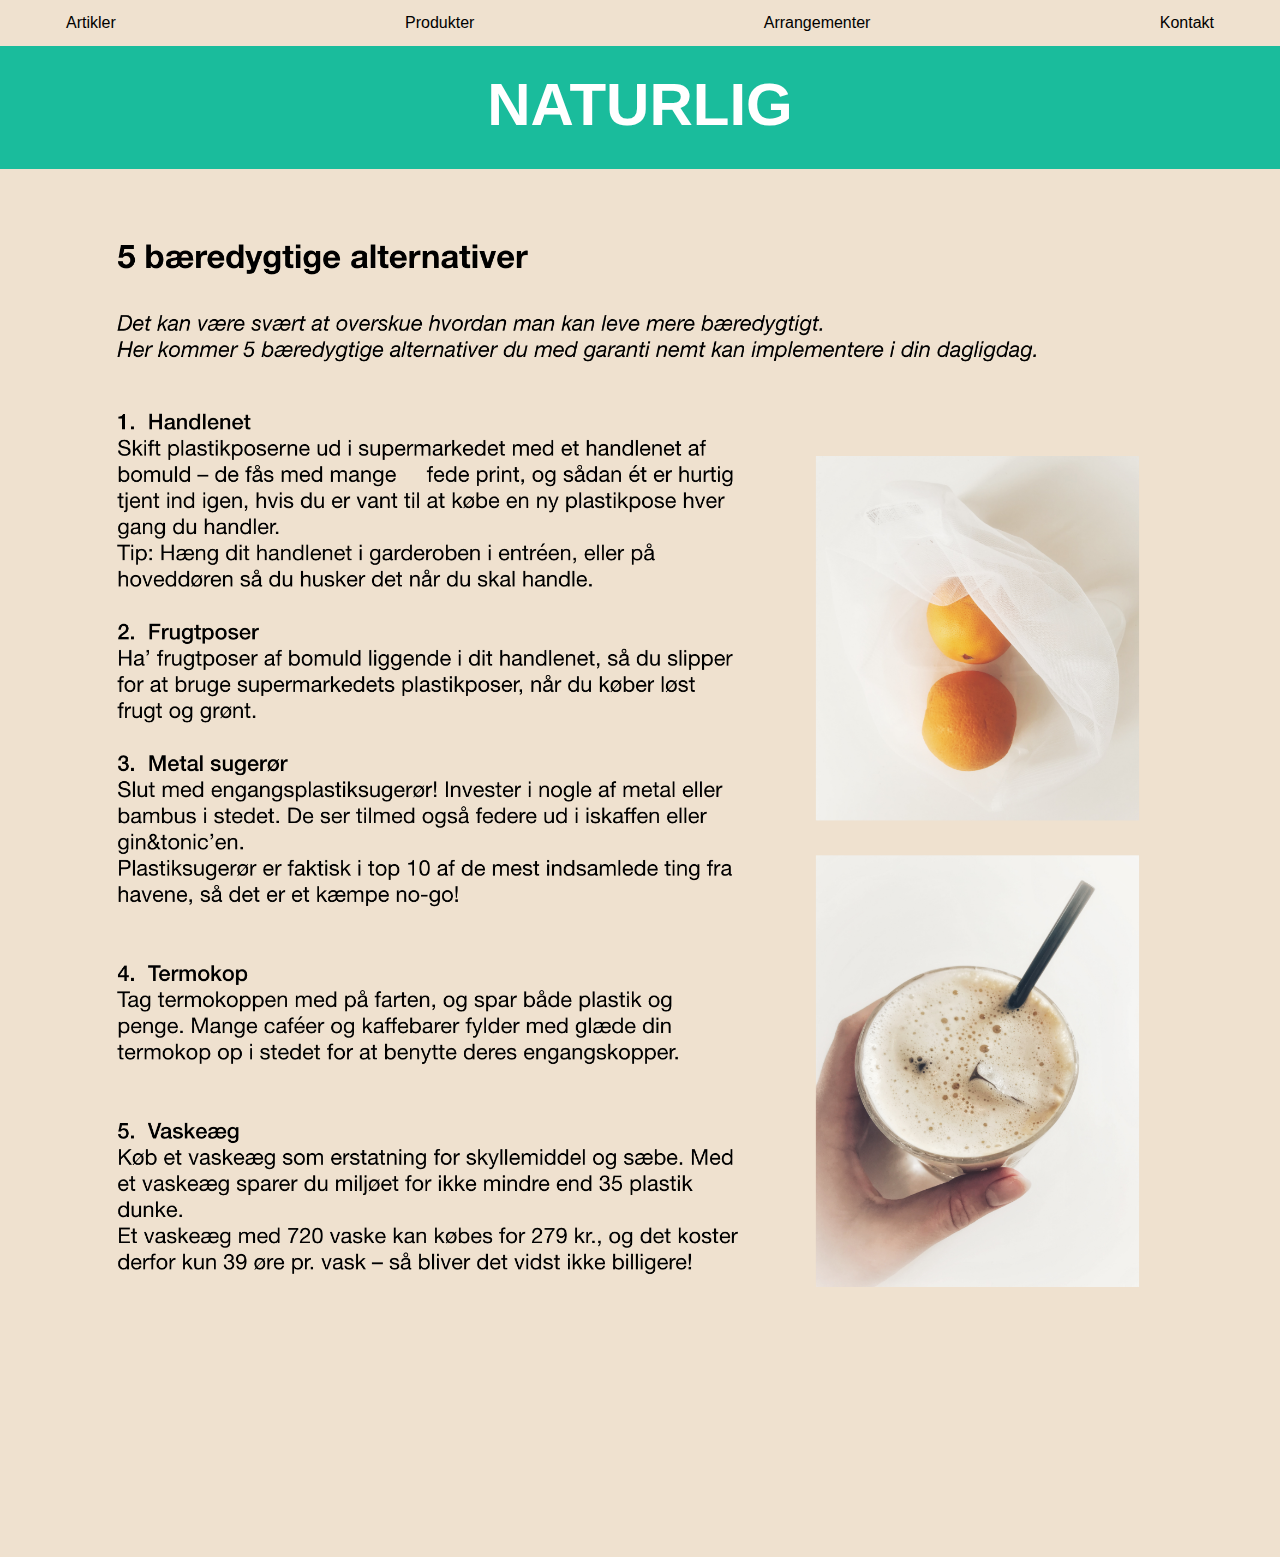
<file: artikel1.html>
<!DOCTYPE html>

<!-- oplysninger -->

<html lang="da">

<head>
	<meta charset="utf-8">
	<title>Bæredygtighed</title>
	<meta name="author" content="Emma Larsen">
	<meta name="description" content="Bæredygtighed">
	<meta name="viewport" content="width=device-width, initial-scale=1.0">
	<link rel="stylesheet" href="css/style.css">
	<link rel="icon" type="image/x-icon" href=""/>
</head>

 <!-- hjemmeside start -->
    
<body>

<!-- Nav bar -->
<div class="navbar">
<ul>
  <li><a class="active" href="#artikler">Artikler</a></li>
  <li><a href="#produkter">Produkter</a></li>
  <li><a href="#arrangementer">Arrangementer</a></li>
  <li><a href="#kontakt">Kontakt</a></li>
</ul>
</div>


<!-- logo skrift-->
<div class="header">
    
     <h1>NATURLIG</h1>
    
    </div>
 

<main>  

<!-- Artikel 1  -->

<br>


<img src="images/artikel111.png" alt= "artikel 1 screen">

</main>
    
</body>
</html>
</file>
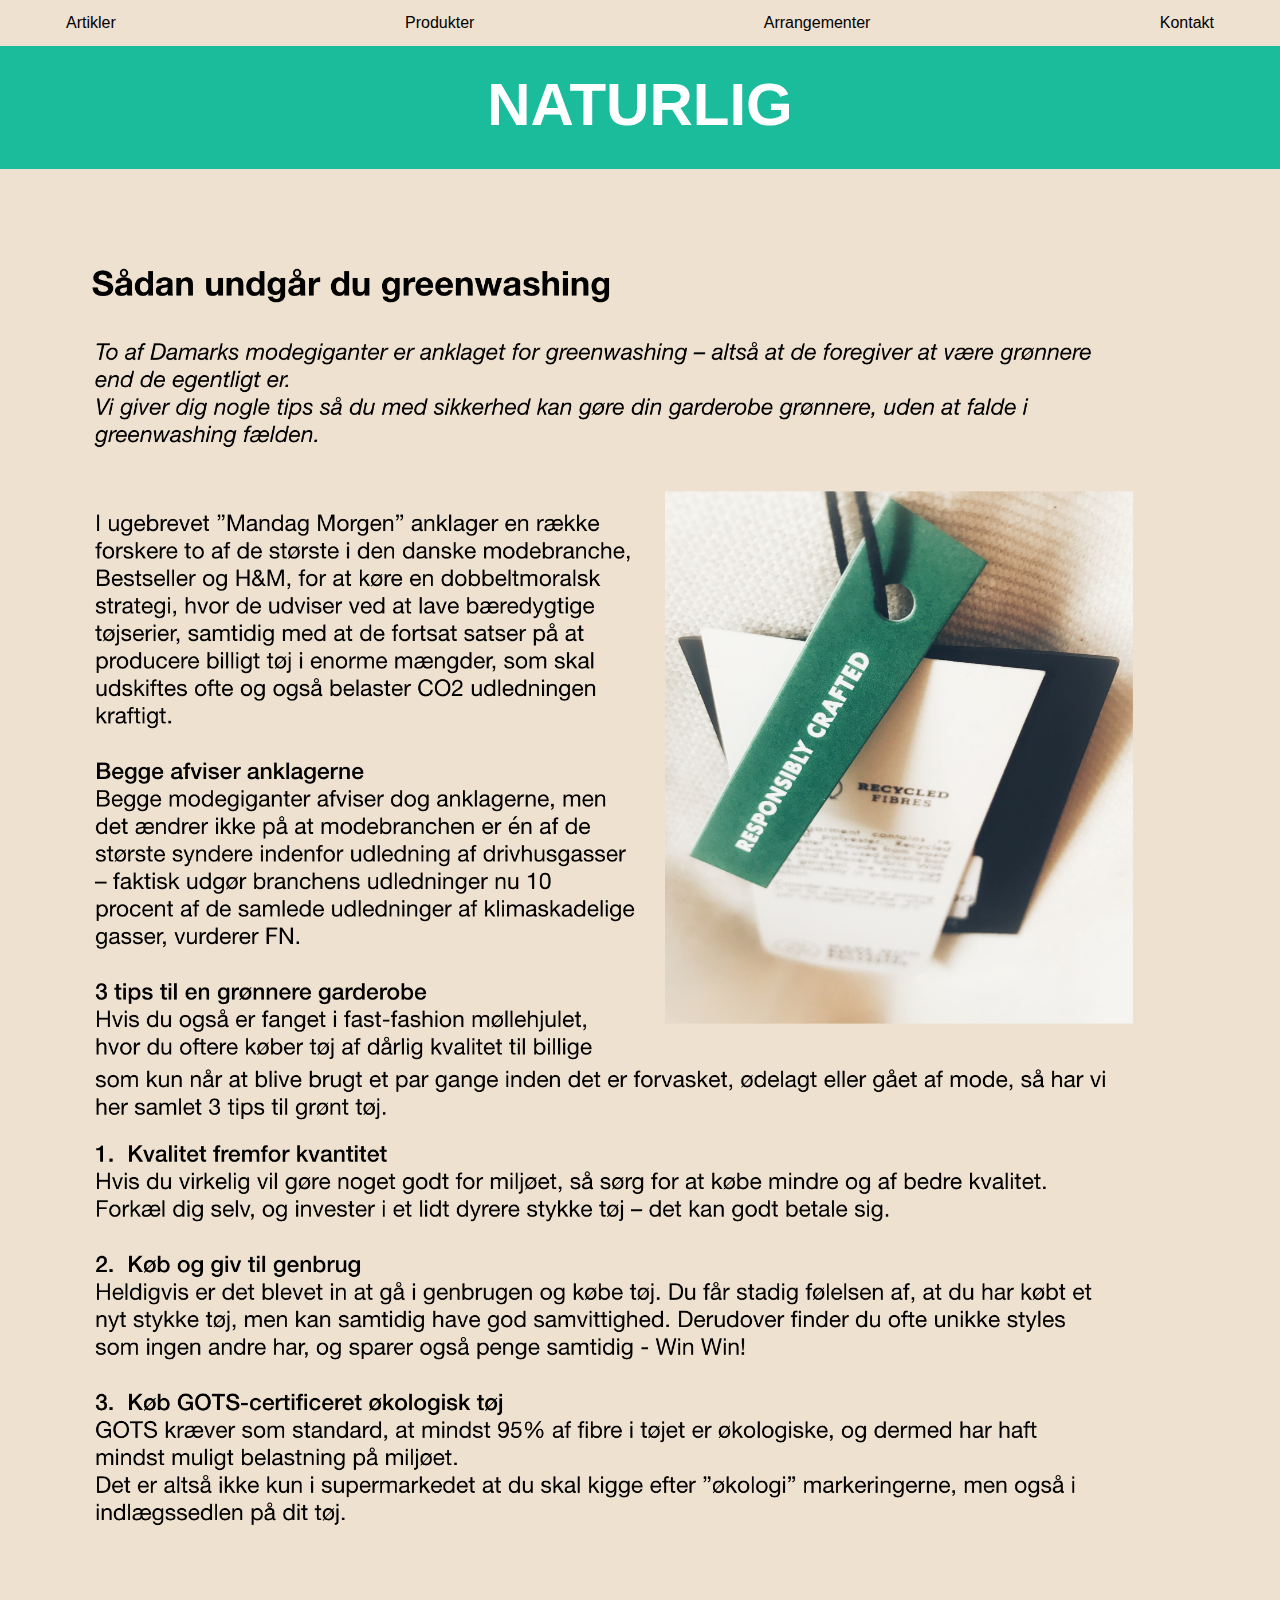
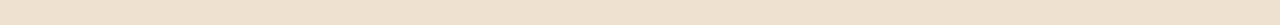
<file: artikel2.html>
<!DOCTYPE html>

<!-- oplysninger -->

<html lang="da">

<head>
	<meta charset="utf-8">
	<title>Bæredygtighed</title>
	<meta name="author" content="Emma Larsen">
	<meta name="description" content="Bæredygtighed">
	<meta name="viewport" content="width=device-width, initial-scale=1.0">
	<link rel="stylesheet" href="css/style.css">
	<link rel="icon" type="image/x-icon" href=""/>
</head>

 <!-- hjemmeside start -->
    
<body>

<!-- Nav bar -->
<div class="navbar">
<ul>
 <li><a class="active" href="#artikler">Artikler</a></li>
  <li><a href="#produkter">Produkter</a></li>
  <li><a href="#arrangementer">Arrangementer</a></li>
  <li><a href="#kontakt">Kontakt</a></li>
</ul>
</div>


<!-- logo skrift-->
<div class="header">
    
     <h1>NATURLIG</h1>
    
    </div>
 

<main>  

<!-- Artikel 2  -->

<br>

<img src="images/greenwashing.png" alt= "artikel 2 screen">
    
    
</main>
    
</body>
</html>
</file>
<file: css/style.css>
/**
 * fil: css/style.css
 **/

/* Nav bar layout */ 
<!DOCTYPE html>
<html>
<head>
<style>


body {margin:0;}

ul {
list-style-type: none;
display: flex;
margin: 0;
padding: 1,0rem 1rem;
overflow: hidden;
background-color: #EFE1CF;
position: fixed;
top: 0;
width: 100%;
justify-content: space-between;
    
}

li {
float: left;
text-align: center;
    
}

li a {
display: inline-block;
color: black;
text-align: center;
padding: 14px 16px;
text-decoration: none;
margin-left: 50px;
margin-right: 50px;
}

li a:hover:not(.active) {
background-color: white;
}


/*header m skrift*/

.header {
margin-top: 40px;
margin-bottom: 10px;
padding: 30px;
text-align: center;
background: #1abc9c;
color: white;
font-size: 30px;
width: 100%;
}

/* Generalt til grid */
.navbar {
grid-area: navbar;
}

.header {
grid-area: header;
}

.post-image-1 {
grid-area: artikel1;
 }   

.post-image-2 {
grid-area: artikel2;
 }   

.post-image-3 {
grid-area: artikel3;
 }   


/*3 kolonner til tekst*/

*{
margin: 0;
padding: 0;
box-sizing: border-box;

}

body{
font-family: sans-serif;
background-color: #EFE1CF;
}

.post-list{
display: grid;
grid-template-rows:auto;
grid-template-areas:
    'navbar navbar navbar'
    'header header header'
    'artikel1, artikel2, artikel3'
    'footer footer footer';
padding: 30px;   
justify-items: center;
}   


/* grid layout */
.content{
display: grid;
grid-template-columns: 1fr 1fr 1fr;  
grid-template-areas: 'artikel1,artikel2,artikel3';
grid-gap:20px;
}

img{
width: 100%;
height: auto;
max-width:100%;height:auto;
background-position: cover;
transition: .2s;
}
    

/* Artikel 1 */
.post-img-1{
margin-top: 20px;
width: 100%;
height: auto;
background-size: cover;
background-position: center;
transition: .2s;
}   

/* Artikel 2 */
.post-img-2{
margin-top: 20px;
width: 100%;
height: auto;
background-size: cover;
background-position: center;
transition: .2s;
}   

/* Artikel 3 */ 
.post-img-3{
margin-top: 20px;
width: 100%;
height: auto;
background-size: cover;
background-position: center;
transition: .2s;
}  

/* skygge på bokse */
.post{
box-shadow: 0 2px 6px 1px rgba(0,0,0, .1);
/* overflow hidden; */
transition: .2s;
}  

/* bevægelse */
.post:hover{
transform: translateY(-4px);
box-shadow: o 1px 14px 2px rgba(0,0,0, .15);
}

.post-body{
padding: 20px;
text-align: center;
}

/* dato tekst */
.post-body span{
display: inline-block;
color: #999;
margin-bottom: 10px;
}

/* artikel overskrift */
.post-body h2{
margin-bottom: 15px;
}

.post-body p{
line-height: 1.5;
margin-bottom: 20px;
}

/* Læs mere funktion */
.post-body .post-link{
display: block;
text-decoration: none;
padding: 10px;
background: #1abc9c;
color: #fff;
width: 50%;
margin:auto;
border-radius: 20px;
box-shadow: 1px 2px 6px 1px rgba(0,0,0, .1);
transition: .2s;
}    

.post-body .post-link:hover{
background: #3378c3;
box-shadow: 1px 2px 6px 1px rgba(0,0,0, .1);
transform: translateY(-2px);
}    

/* responsiv design mobil*/

@media only screen and (max-width: 600px) {
    .navbar, .header, .post-image-1, .post-image-2, .post-image-3 {
        width: 100%;
        
    }
}
    
</body>
</html>
</file>
